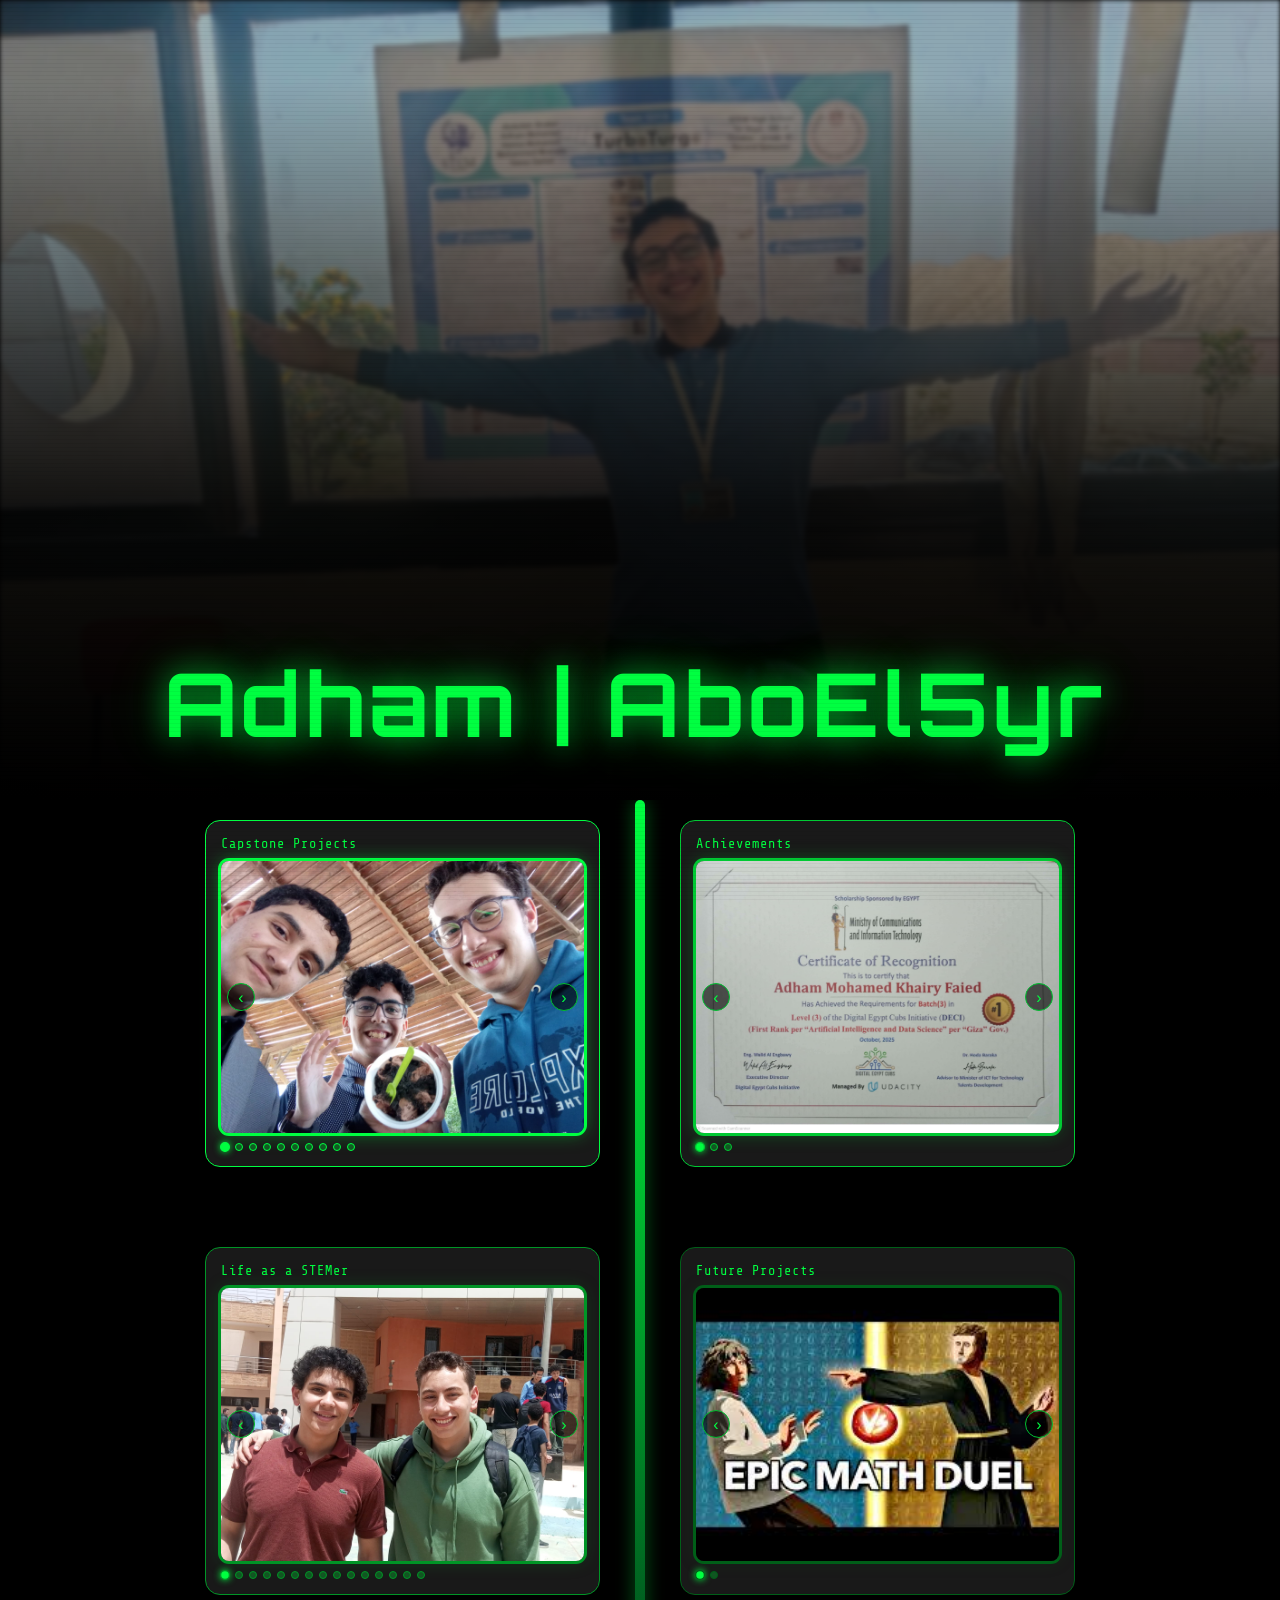
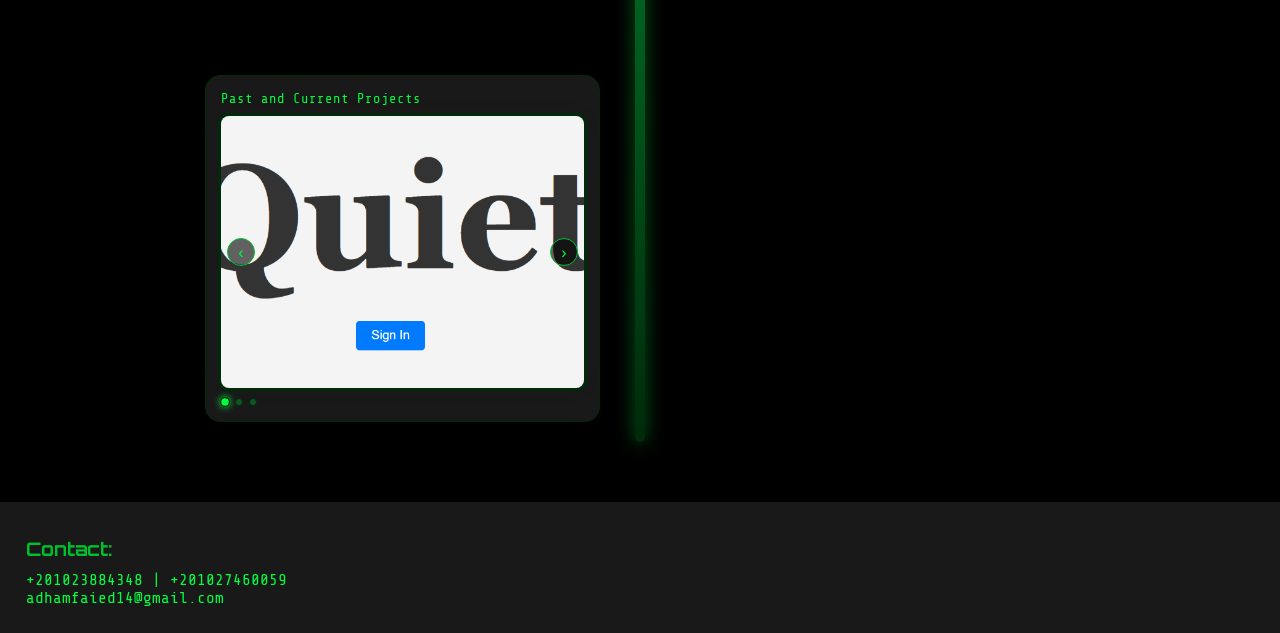
<file: index.html>
<!DOCTYPE html>
<html lang="en">
<head>
    <meta charset="UTF-8">
    <meta name="viewport" content="width=device-width, initial-scale=1.0">
    <title>Aboel5yr</title>
    <link href="https://fonts.googleapis.com/css2?family=Share+Tech+Mono&family=Orbitron:wght@700&display=swap" rel="stylesheet"/>
    <link rel="stylesheet" href="style.css">
    <script src="script.js" defer></script>
</head>
<body>
    <div class="picture">
        <img class="picture_photo" src="WhatsApp Image 2026-06-08 at 12.39.20 PM.jpeg" alt="MyPhoto">
        <div class="picture_fade"></div>
        <h1 class="picture_name">Adham | AboEl5yr</h1>
    </div>
    <div id="everything">
        <div id="line"></div>


        <div id="boxes">
            <a class="box" href="cap.html" data-title="Capstone Projects">
                <div class="box-title">Capstone Projects</div>
                <div class="slider">
                    <div class="slider-track">
                        <img class="slider-image" src="WhatsApp Image 2026-06-08 at 11.36.19 AM.jpeg" alt="1">
                        <img class="slider-image" src="WhatsApp Image 2026-06-08 at 11.36.21 AM (3).jpeg" alt="2"> 
                        <img class="slider-image" src="WhatsApp Image 2026-06-08 at 11.36.21 AM (1).jpeg" alt="3">
                        <img class="slider-image" src="WhatsApp Image 2026-06-08 at 11.36.19 AM (1).jpeg" alt="4">  
                        <img class="slider-image" src="WhatsApp Image 2026-06-08 at 11.36.21 AM (2).jpeg" alt="5">
                        <img class="slider-image" src="WhatsApp Image 2026-06-08 at 11.36.21 AM.jpeg" alt="6">  
                        <img class="slider-image" src="WhatsApp Image 2026-06-08 at 11.36.22 AM.jpeg" alt="7">
                        <img class="slider-image" src="WhatsApp Image 2026-06-08 at 12.38.19 PM.jpeg" alt="8">
                        <img class="slider-image" src="WhatsApp Image 2026-06-08 at 12.38.41 PM.jpeg" alt="9">  
                        <img class="slider-image" src="WhatsApp Image 2026-06-08 at 12.39.20 PM.jpeg" alt="10">
                    </div>
                    <button class="slider-arrow prev" aria-label="Previous">&#8249;</button>
                    <button class="slider-arrow next" aria-label="Next">&#8250;</button>
                </div>
                <div class="dots"></div>
            </a>


            <a class="box" href="ach.html" data-title="Achievements">
                <div class="box-title">Achievements</div>
                <div class="slider">
                    <div class="slider-track">
                        <img class="slider-image" src="WhatsApp Image 2026-06-13 at 10.20.32 AM.jpeg" alt="1"> 
                        <img class="slider-image" src="WhatsApp Image 2026-06-09 at 12.30.03 PM.jpeg" alt="2">
                        <img class="slider-image" src="Screenshot 2026-06-09 061018.png" alt="3">

                    </div>
                    <button class="slider-arrow prev" aria-label="Previous">&#8249;</button>
                    <button class="slider-arrow next" aria-label="Next">&#8250;</button>
                </div>
                <div class="dots"></div>
            </a>

            <a class="box" href="stem.html" data-title="Life as a STEMer">
                <div class="box-title">Life as a STEMer</div>
                <div class="slider">
                    <div class="slider-track">
                        <img class="slider-image" src="WhatsApp Image 2026-06-08 at 11.36.18 AM (1).jpeg" alt="1">
                        <img class="slider-image" src="WhatsApp Image 2026-06-08 at 11.36.17 AM.jpeg" alt="2"> 
                        <img class="slider-image" src="WhatsApp Image 2026-06-08 at 11.36.13 AM (1).jpeg" alt="3">
                        <img class="slider-image" src="WhatsApp Image 2026-06-08 at 11.36.13 AM.jpeg" alt="4">  
                        <img class="slider-image" src="WhatsApp Image 2026-06-08 at 11.36.18 AM.jpeg" alt="5">
                        <img class="slider-image" src="WhatsApp Image 2026-06-08 at 11.36.15 AM.jpeg" alt="6">  
                        <img class="slider-image" src="WhatsApp Image 2026-06-08 at 11.36.14 AM.jpeg" alt="7">
                        <img class="slider-image" src="WhatsApp Image 2026-06-08 at 11.36.22 AM (1).jpeg" alt="8"> 
                        <img class="slider-image" src="WhatsApp Image 2026-06-08 at 11.36.12 AM.jpeg" alt="9">
                        <img class="slider-image" src="WhatsApp Image 2026-06-08 at 11.36.22 AM (2).jpeg" alt="10">
                        <img class="slider-image" src="WhatsApp Image 2026-06-09 at 7.07.20 AM.jpeg" alt="11"> 
                        <img class="slider-image" src="WhatsApp Image 2026-06-09 at 7.07.22 AM.jpeg" alt="12">
                        <img class="slider-image" src="WhatsApp Image 2026-06-09 at 7.07.24 AM.jpeg" alt="13">
                        <img class="slider-image" src="WhatsApp Image 2026-06-09 at 7.07.27 AM.jpeg" alt="14">
                        <img class="slider-image" src="WhatsApp Image 2026-06-09 at 7.07.31 AM.jpeg" alt="15">
                    </div>
                    <button class="slider-arrow prev" aria-label="Previous">&#8249;</button>
                    <button class="slider-arrow next" aria-label="Next">&#8250;</button>
                </div>
                <div class="dots"></div>
            </a>

            <a class="box" href="fut.html" data-title="Future Projects">
                <div class="box-title">Future Projects</div>
                <div class="slider">
                    <div class="slider-track">
                        <img class="slider-image" src="download.jpg" alt="1">
                        <img class="slider-image" src="download (1).jpg" alt="2">   
                    </div>
                    <button class="slider-arrow prev" aria-label="Previous">&#8249;</button>
                    <button class="slider-arrow next" aria-label="Next">&#8250;</button>
                </div>
                <div class="dots"></div>
            </a>

            <a class="box" href="pandc.html" data-title="Past and Current Projects">
                <div class="box-title">Past and Current Projects</div>
                <div class="slider">
                    <div class="slider-track">
                        <img class="slider-image" src="Screenshot 2026-06-09 061329.png" alt="1">
                        <img class="slider-image" src="Screenshot 2026-06-08 163954.png" alt="2"> 
                        <img class="slider-image" src="Screenshot 2026-06-09 061421.png" alt="3">
                    </div>
                    <button class="slider-arrow prev" aria-label="Previous">&#8249;</button>
                    <button class="slider-arrow next" aria-label="Next">&#8250;</button>
                </div>
                <div class="dots"></div>
            </a>
        </div>
    </div>
    <footer>
        <h3>Contact:</h3>
        <p class="foot">+201023884348 | +201027460059 </p>
        <p>adhamfaied14@gmail.com</p>
    </footer>
</body>
</html>
</file>
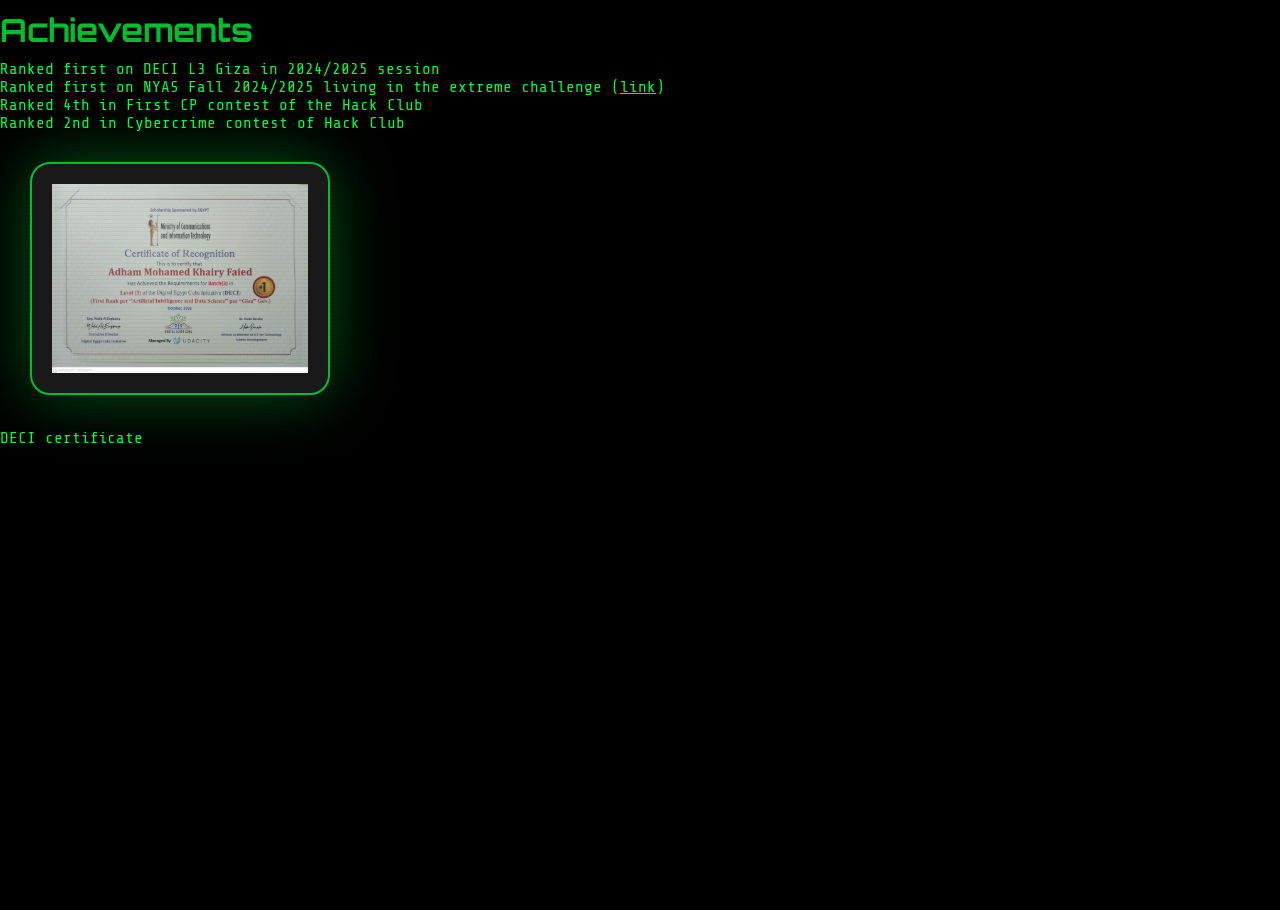
<file: ach.html>
<!DOCTYPE html>
<html lang="en">
<head>
    <meta charset="UTF-8">
    <meta name="viewport" content="width=device-width, initial-scale=1.0">
    <title>Achievements</title>
    <link href="https://fonts.googleapis.com/css2?family=Share+Tech+Mono&family=Orbitron:wght@700&display=swap" rel="stylesheet"/>
    <link rel="stylesheet" href="style.css">
</head>
<body>
    <h1>Achievements</h1>
    <ul>
        <li>Ranked first on DECI L3 Giza in 2024/2025 session</li>
        <li>Ranked first on NYAS Fall 2024/2025 living in the extreme challenge (<a href="https://www.nyas.org/ideas-insights/blog/combating-extreme-heat-environments-through-technology-architecture-infrastructure-and-urbanization/">link</a>)</li>
        <li>Ranked 4th in First CP contest of the Hack Club</li>
        <li>Ranked 2nd in Cybercrime contest of Hack Club</li>
    </ul>
    <figure>
        <a href="WhatsApp Image 2026-06-13 at 10.20.32 AM.jpeg" download><img src="WhatsApp Image 2026-06-13 at 10.20.32 AM.jpeg" alt="deci" class="webs"></a>
        <figcaption>DECI certificate</figcaption>
    </figure>
</body>
</html>
</file>
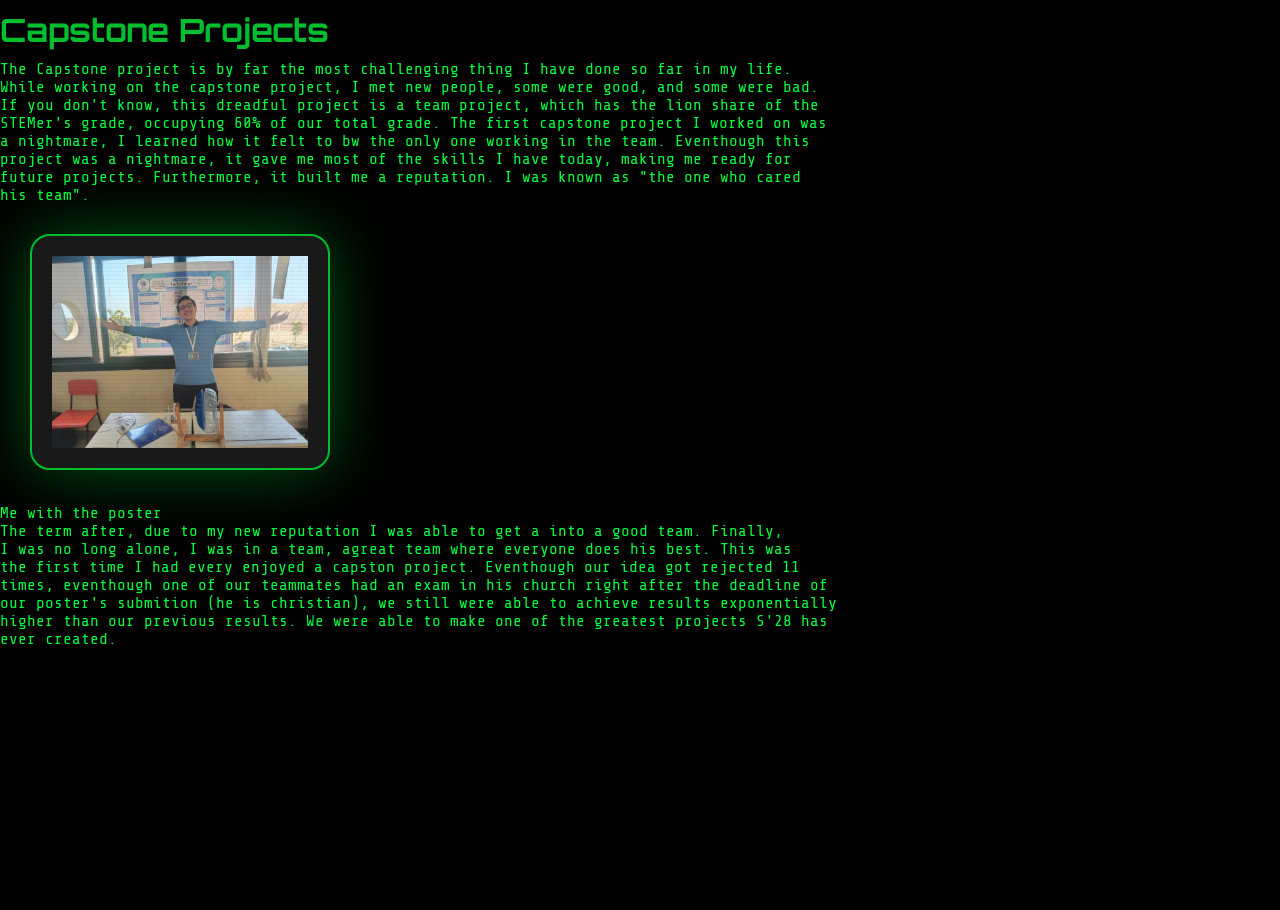
<file: cap.html>
<!DOCTYPE html>
<html lang="en">
<head>
    <meta charset="UTF-8">
    <meta name="viewport" content="width=device-width, initial-scale=1.0">
    <title>Aboel5yr cap</title>
    <link href="https://fonts.googleapis.com/css2?family=Share+Tech+Mono&family=Orbitron:wght@700&display=swap" rel="stylesheet"/>
    <link rel="stylesheet" href="style.css">
</head>
<body>
    <h1>Capstone Projects</h1>
    <p>
        The Capstone project is by far the most challenging thing I have done so far in my life. <br>
    While working on the capstone project, I met new people, some were good, and some were bad. <br>
    If you don't know, this dreadful project is a team project, which has the lion share of the <br>
    STEMer's grade, occupying 60% of our total grade. The first capstone project I worked on was <br>
    a nightmare, I learned how it felt to bw the only one working in the team. Eventhough this <br>
    project was a nightmare, it gave me most of the skills I have today, making me ready for <br>
    future projects. Furthermore, it built me a reputation. I was known as "the one who cared <br>
    his team".
    </p>
    <figure>
        <img src="WhatsApp Image 2026-06-08 at 12.39.20 PM.jpeg" alt="paster pic" class="webs">
        <figcaption>Me with the poster</figcaption>
    </figure>
    <p>
        The term after, due to my new reputation I was able to get a into a good team. Finally,<br>
    I was no long alone, I was in a team, agreat team where everyone does his best. This was <br>
    the first time I had every enjoyed a capston project. Eventhough our idea got rejected 11 <br>
    times, eventhough one of our teammates had an exam in his church right after the deadline of <br>
    our poster's submition (he is christian), we still were able to achieve results exponentially <br>
    higher than our previous results. We were able to make one of the greatest projects S'28 has <br>
    ever created. 
    </p>
</body>
</html>
</file>
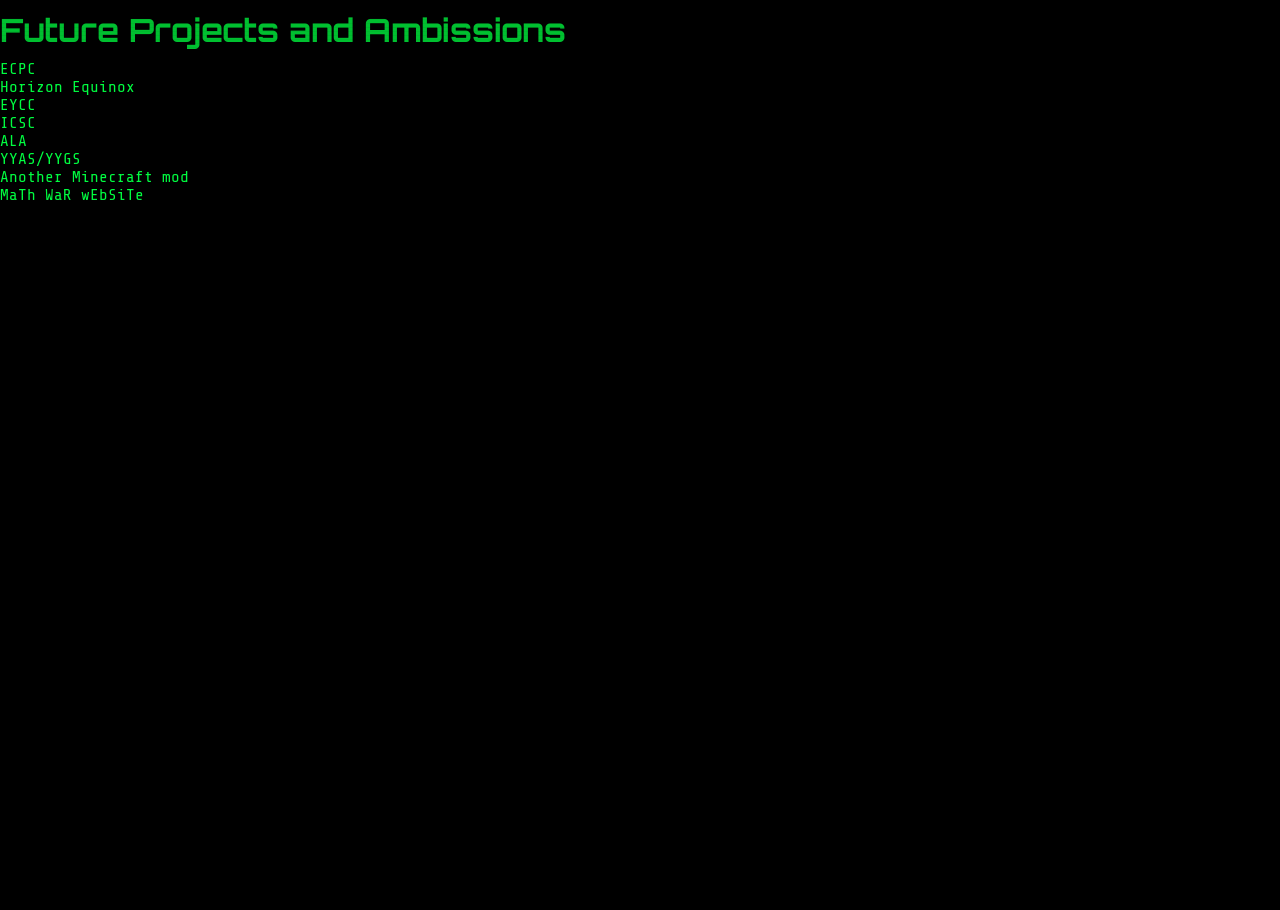
<file: fut.html>
<!DOCTYPE html>
<html lang="en">
<head>
    <meta charset="UTF-8">
    <meta name="viewport" content="width=device-width, initial-scale=1.0">
    <title>Future projects</title>
    <link href="https://fonts.googleapis.com/css2?family=Share+Tech+Mono&family=Orbitron:wght@700&display=swap" rel="stylesheet"/>
    <link rel="stylesheet" href="style.css">
</head>
<body>
    <h1>Future Projects and Ambissions</h1>
    <ul>
        <li>ECPC</li>
        <li>Horizon Equinox</li>
        <li>EYCC</li>
        <li>ICSC</li>
        <li>ALA</li>
        <li>YYAS/YYGS</li>
        <li>Another Minecraft mod</li>
        <li>MaTh WaR wEbSiTe</li>
    </ul>
</body>
</html>
</file>
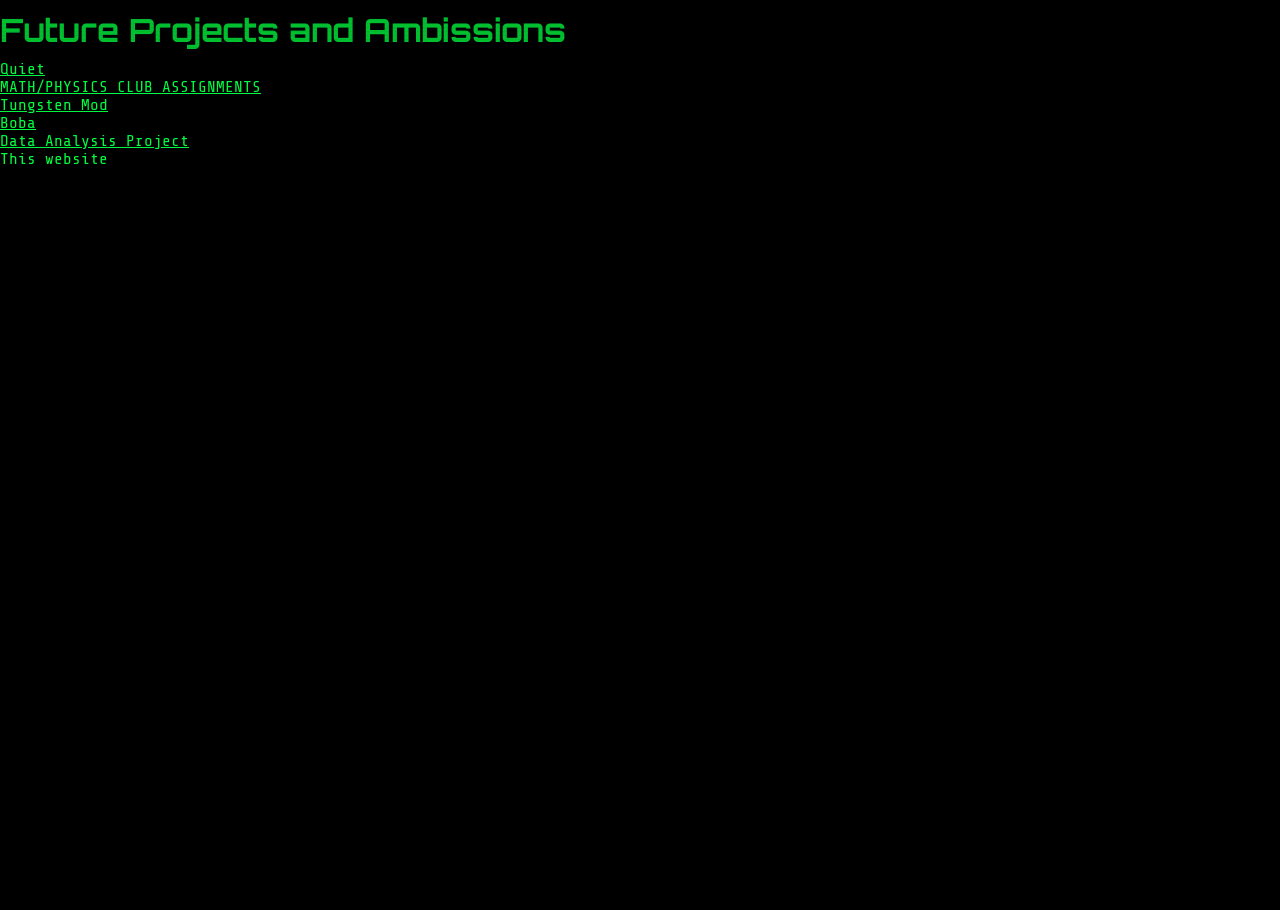
<file: pandc.html>
<!DOCTYPE html>
<html lang="en">
<head>
    <meta charset="UTF-8">
    <meta name="viewport" content="width=device-width, initial-scale=1.0">
    <title>Paast and Current Projects</title>
    <link href="https://fonts.googleapis.com/css2?family=Share+Tech+Mono&family=Orbitron:wght@700&display=swap" rel="stylesheet"/>
    <link rel="stylesheet" href="style.css">
</head>
<body>
    <h1>Future Projects and Ambissions</h1>
    <ul>
        <li><a href="https://adhammohamedkhairy.github.io/Quiet/">Quiet</a></li>
        <li><a href="Math assignment.zip" download>MATH/PHYSICS CLUB ASSIGNMENTS</a></li>
        <li><a href="https://modrinth.com/datapack/tungsten-mod">Tungsten Mod</a></li>
        <li><a href="https://adhammohamedkhairy.github.io/Boba/">Boba</a></li>
        <li><a href="DATA.zip" download>Data Analysis Project</a></li>
        <li>This website</a></li>
    </ul>
</body>
</html>
</file>
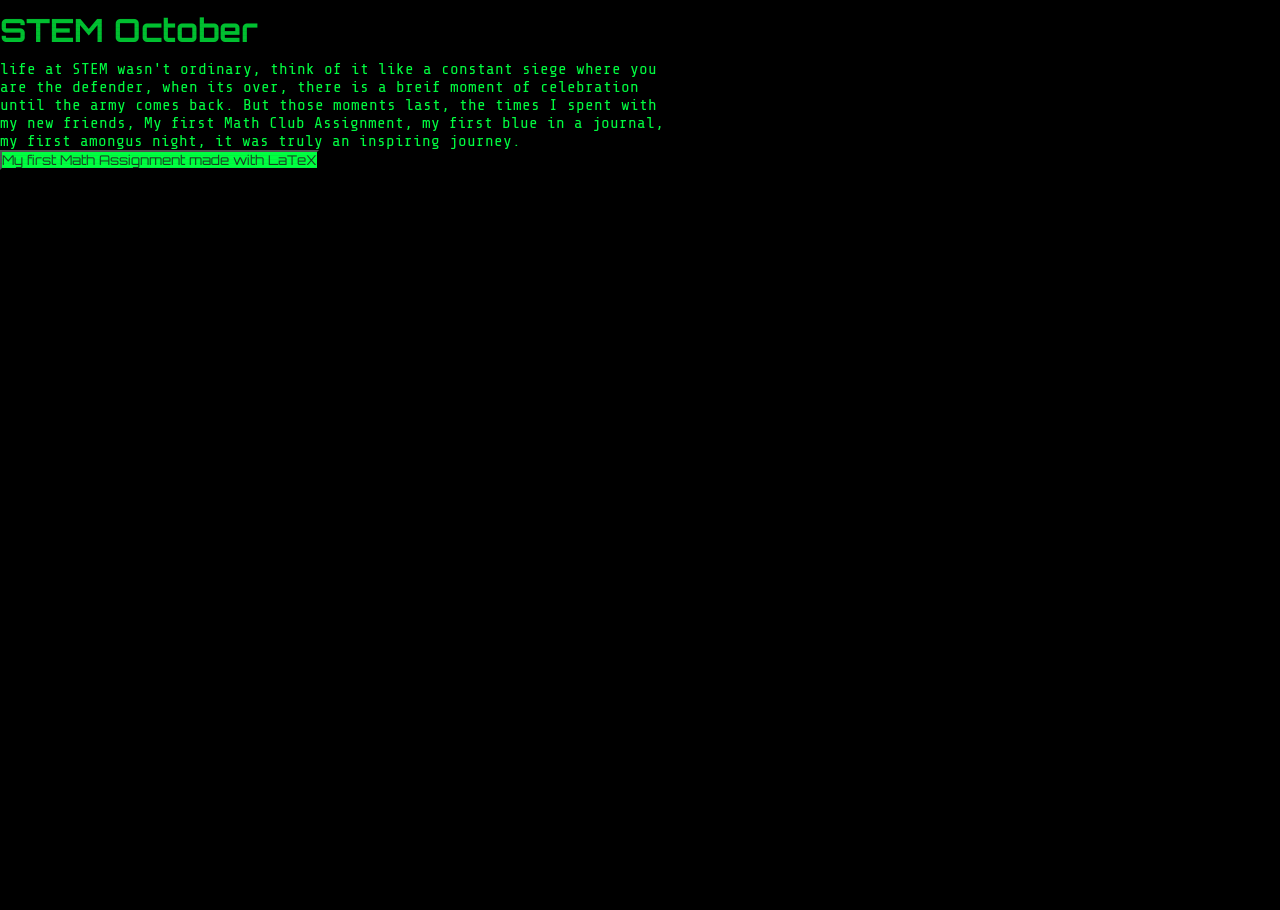
<file: stem.html>
<!DOCTYPE html>
<html lang="en">
<head>
    <meta charset="UTF-8">
    <meta name="viewport" content="width=device-width, initial-scale=1.0">
    <title>STEM</title>
    <link href="https://fonts.googleapis.com/css2?family=Share+Tech+Mono&family=Orbitron:wght@700&display=swap" rel="stylesheet"/>
    <link rel="stylesheet" href="style.css">
</head>
<body>
    <h1>STEM October</h1>
    <p>
        life at STEM wasn't ordinary, think of it like a constant siege where you <br>
        are the defender, when its over, there is a breif moment of celebration <br>
        until the army comes back. But those moments last, the times I spent with <br>
        my new friends, My first Math Club Assignment, my first blue in a journal, <br>
        my first amongus night, it was truly an inspiring journey.
    </p>
    <form method="get" action="Math assignment.zip">
        <button type="submit">My first Math Assignment made with LaTeX</button>
    </form>
    <p> 
    </p>
</body>
</html>
</file>
<file: style.css>
@import url('https://fonts.googleapis.com/css2?family=Share+Tech+Mono&family=Orbitron:wght@700&display=swap');

*, *::before, *::after{
    box-sizing: border-box;
    margin: 0;
    padding: 0;
}

:root{
    --Mygreen: #00ff41;
    --Mygreen-dark: #00c030;
    --box-bg: rgba(30,30,30,0.85);
    --font-mono:   'Share Tech Mono', monospace;
    --font-display:'Orbitron', sans-serif;
}

html{
    scroll-behavior: smooth;
}

body{
    background: #000;
    color: var(--Mygreen);
    font-family: var(--font-mono);
    min-height: 100vh;
    overflow-x: hidden;
}

.picture{
    display: grid;
    grid-template-rows: 800px;
    grid-template-areas: "stack";
    width: 100%;
    overflow: hidden;
}

.picture > * {
    grid-area: stack;
}

.picture_photo{
    width: 100%;
    height: 100%;
    object-fit: cover;
    object-position: top center;
    filter: blur(2px) brightness(0.70);
}

.picture_fade{
    align-self: end;
    height: 90%;
    background: linear-gradient(to bottom, transparent, rgba(0,0,0,0.85) 60%, #000);
    z-index: 1;
}

.picture_name{
    align-self: end;
    justify-self: center;
    padding-bottom: 32px;
    font-family: var(--font-display);
    font-size: clamp(3rem, 10vw, 5.5rem);
    color: var(--Mygreen);
    text-shadow: 0 0 30px #00ff4199, 0 0 60px #00ff4155;
    letter-spacing: 4px;
    z-index: 2;
}

#everything{
    position: relative;
    width: 100%;
    max-width: 900px;
    margin: 0 auto;
    padding: 20px 15px 80px;
}

#line{
    position: absolute;
    left: 50%;
    top: 0;
    transform: translateX(-50%);
    width: 10px;
    border-radius: 6px;
    background: linear-gradient(to bottom, 
    var(--Mygreen) 0%, 
    var(--Mygreen-dark) 30%,
    #006020 65%,
    #002a0a 100%);
    box-shadow:0 0 18px #00ff4166;
    z-index: 0;
}

#boxes{
    display: grid;
    grid-template-columns: 1fr 80px 1fr;
    row-gap: 80px;
    column-gap: 0;
}

.box{
    position: relative;
    display: grid;
    grid-template-rows: auto 1fr auto;
    gap: 10px;
    background: var(--box-bg);
    border: 1.5px solid var(--Mygreen-dark);
    border-radius: 15px;
    padding: 15px;
    text-decoration: none;
    color: inherit;
    cursor: pointer;
    opacity: 0;
    transform: translateY(40px);
    transition: opacity 0.5s ease,
                transform 0.5s ease,
                border-color 0.3s,
                box-shadow 0.3s;
    z-index: 1;
}

.box.visible{
    opacity: 1;
    transform: translateY(0);
}

.box:hover{
    border-color: var(--Mygreen);
    box-shadow: 0 0 67px /*six seveeeeeeeeeen*/ #00ff4155, 0 0 6px #00ff4133;
    transform: scale(1.05);
}

.box-title{
    font-size: 0.85em;
    letter-spacing: 1px;
}

.slider{
    position: relative;
    border-radius: 8px;
    overflow: hidden;
    box-shadow: 0 0 0 3px var(--Mygreen-dark), 
                0 0 18px #00ff4144;
}

.slider-track{
    display: grid;
    grid-auto-flow: column;
    grid-auto-columns: 100%;
    transition: transform 0.45s cubic-bezier(0.4, 0, 0.2, 1);
}

.slider-image{
    width: 100%;
    aspect-ratio: 4/3;
    object-fit: cover;
    display: block;
}

.slider-arrow{
    display: grid;
    place-items: center;
    position: absolute;
    top: 50%;
    transform: translateY(-50%);
    background: rgba(0, 0, 0, 0.6);
    border: 1px solid var(--Mygreen-dark);
    color: var(--Mygreen);
    width: 28px;
    height: 28px;
    border-radius: 50%;
    cursor: pointer;
    font-size: 1rem;
    z-index: 5;
    transition: background 0.2s;
    user-select: none;
}

.slider-arrow:hover{
    background: rgba(0,255,65,0.15);
}

.slider-arrow.prev{ 
    left: 6px; 
}
.slider-arrow.next{ 
    right: 6px; 
}

.dots{
    display: grid;
    grid-auto-flow: column;
    grid-auto-columns: 8px;
    gap: 6px;
    justify-content: start;
}

.dot{
    width: 8px;
    height: 8px;
    background: #00ff4144;
    border: 1px solid var(--Mygreen-dark);
    border-radius: 50%;
    cursor: pointer;
    transition: background 0.2s, transform 0.2s;
}

.dot.active{
    background: var(--Mygreen);
    transform: scale(1.25);
    box-shadow: 0 0 6px var(--Mygreen);
}

footer{
    background: var(--box-bg);
    justify-items: center;
    padding: 2%;
}

h1, h2, h3, h4, h5, h6{
    font-family: var(--font-display);
    color: var(--Mygreen-dark);
    margin: 10px 10px 10px 0px;
}

p, li{
    font-family: var(--font-mono);
    color: var(--Mygreen);
}

.webs{
    padding: 20px;
    margin: 30px;
    background-color: var(--box-bg);
    border: 2px var(--Mygreen-dark) solid;
    box-shadow: 0 0 67px /*six seveeeeeeeeeen*/ #00ff4155;
    border-radius: 20px;
    max-width: 300px;
}

a{
    color: var(--Mygreen);
}

a:hover{
    color: var(--Mygreen-dark);
}

button{
    background: var(--Mygreen);
    color: var(--box-bg);
    font-family: var(--font-display);
}

body::after{
    content: '';
    position: fixed;
    inset: 0 ;
    background: repeating-linear-gradient(
        to bottom,
        transparent 0px,
        transparent 3px,
        rgba(0,0,0,0.04) 3px, 
        rgba(0,0,0,0.04) 4px
    );
    pointer-events: none;
    z-index: 9999;
}

@media (max-width: 600px) {
    #boxes{
        grid-template-columns: 1fr;
    }
}
</file>
